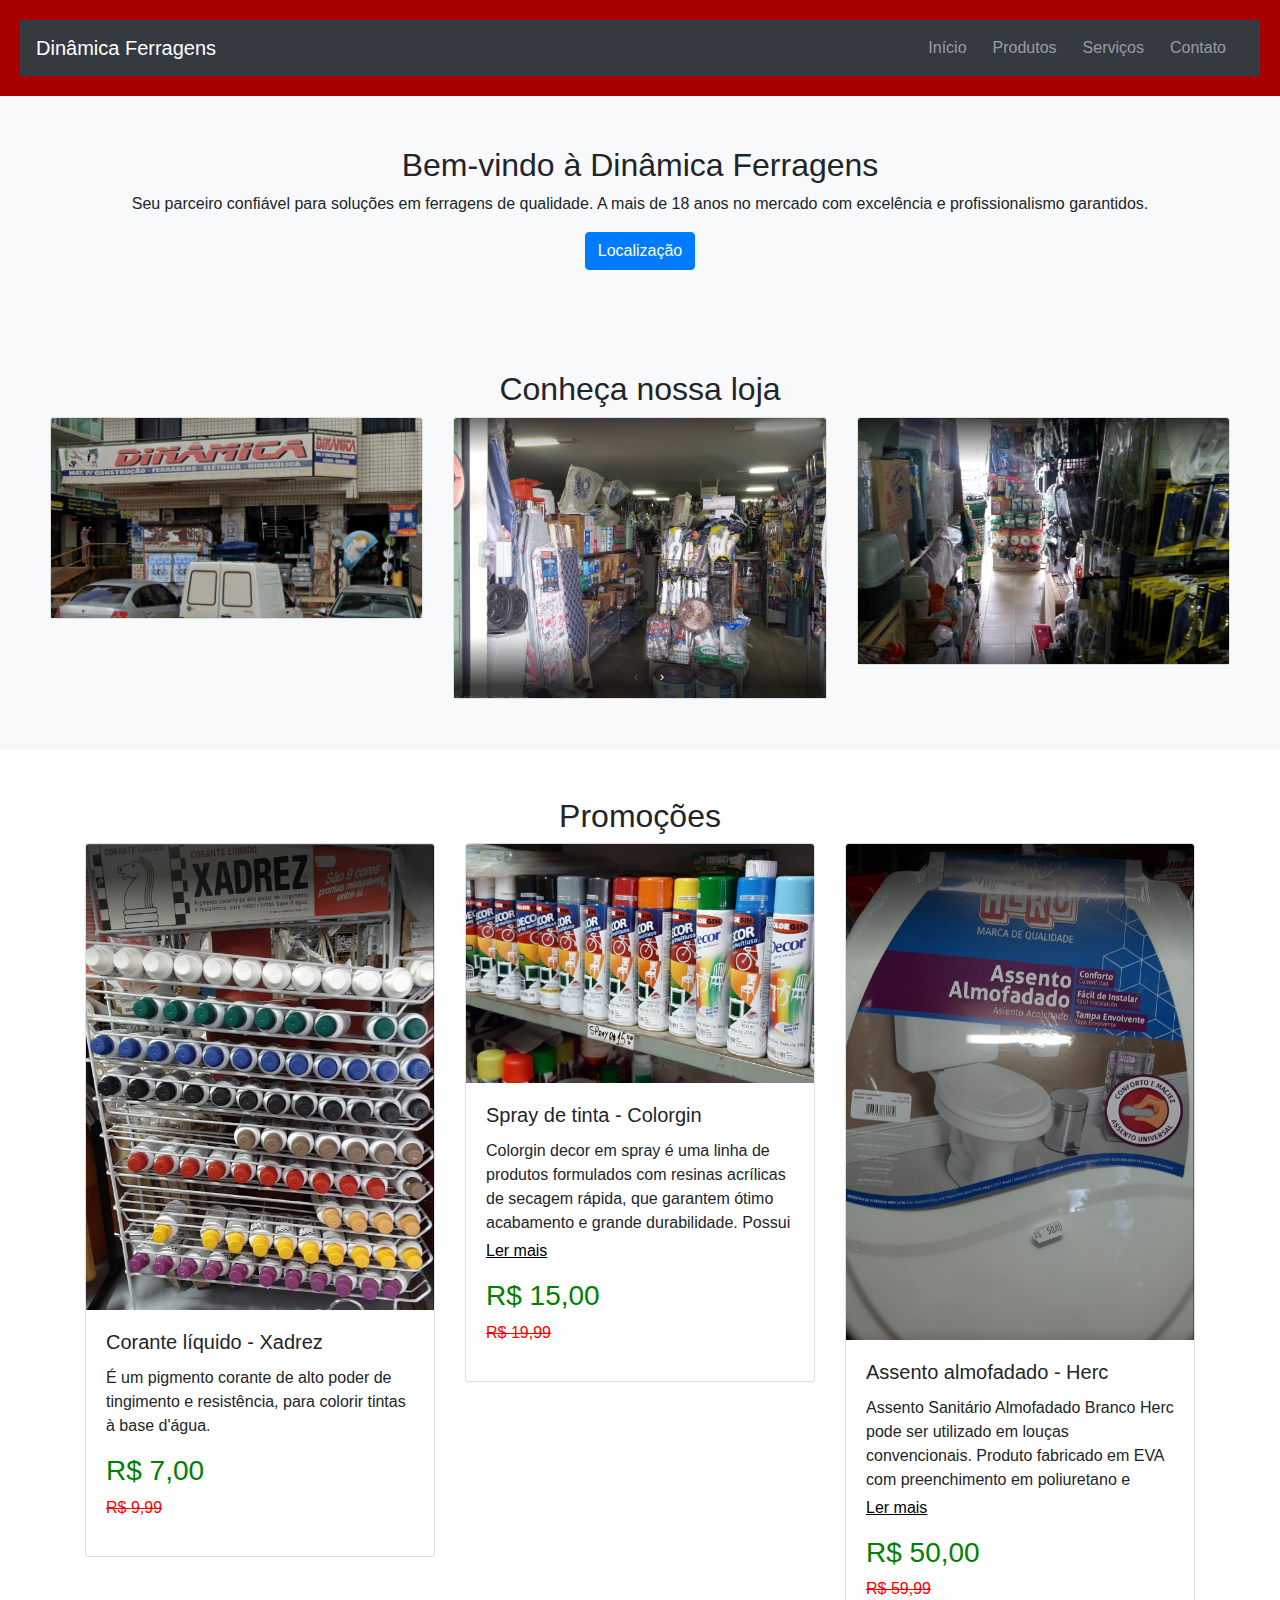
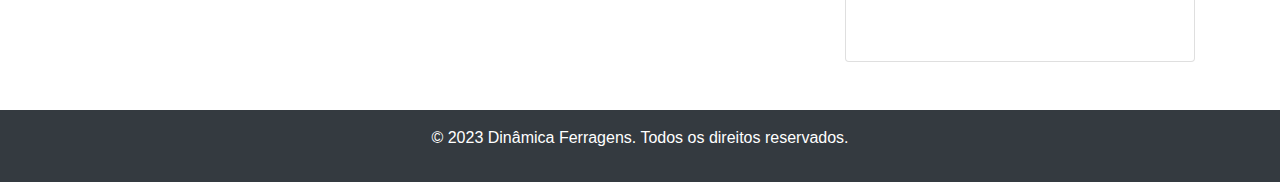
<file: DinamicaSite/index.html>
<!DOCTYPE html>
<html>
<head>
  <title>Dinâmica Ferragens</title>
  <meta name="viewport" content="width=device-width, initial-scale=1.0">
  <link rel="stylesheet" type="text/css" href="https://maxcdn.bootstrapcdn.com/bootstrap/4.5.0/css/bootstrap.min.css">
  <link rel="stylesheet" type="text/css" href="style.css">
</head>
<body>
  <header>
    <nav class="navbar navbar-expand-lg navbar-dark bg-dark">
      <a class="navbar-brand" href="index.html">Dinâmica Ferragens</a>
      <button class="navbar-toggler" type="button" data-toggle="collapse" data-target="#navbarNav" aria-controls="navbarNav" aria-expanded="false" aria-label="Toggle navigation">
        <span class="navbar-toggler-icon"></span>
      </button>
      <div class="collapse navbar-collapse" id="navbarNav">
        <ul class="navbar-nav ml-auto">
          <li class="nav-item">
            <a class="nav-link" href="index.html">Início</a>
          </li>
          <li class="nav-item">
            <a class="nav-link" href="produtos.html">Produtos</a>
          </li>
          <li class="nav-item">
            <a class="nav-link" href="servicos.html">Serviços</a>
          </li>
          <li class="nav-item">
            <a class="nav-link" href="contato.html">Contato</a>
          </li>
        </ul>
      </div>
    </nav>
  </header>
  
  <section id="banner" class="bg-light text-center">
    <h2>Bem-vindo à Dinâmica Ferragens</h2>
    <p>Seu parceiro confiável para soluções em ferragens de qualidade. A mais de 18 anos no mercado com excelência e profissionalismo garantidos.</p> 
    <a href="localizacao.html" class="btn btn-primary">Localização</a>
  </section> 
  <section id="banner" class="bg-light text-center">
    <h2>Conheça nossa loja</h2>
    <div class="row">
      <div class="col-md-4">
        <div class="card">
          <img src="fachada.png" class="card-img-top" alt="Ferragem 1">
        </div>
      </div>
      <div class="col-md-4">
        <div class="card">
          <img src="interior.png" class="card-img-top" alt="Ferragem 2">
        </div>
      </div>
      <div class="col-md-4">
        <div class="card">
          <img src="interior2.png" class="card-img-top" alt="Ferragem 2">
        </div>
      </div>
    </div>
  </section> 


  <section id="produtos" class="py-5">
    <div class="container">
      <h2 class="text-center">Promoções</h2>
      <div class="row">
        <div class="col-md-4">
          <div class="card">
            <img src="xadrez.png" class="card-img-top" alt="Ferragem 1">
            <div class="card-body">
              <h5 class="card-title">Corante líquido - Xadrez</h5>
                <p class="card-text">É um pigmento corante de alto poder de tingimento e resistência, para colorir tintas à base d'água.</p>
              <h3 class="preco2"> R$ 7,00 </h3>
              <p class="preco" > R$ 9,99 </p>
            </div>
          </div>
        </div>
        <div class="col-md-4">
          <div class="card">
            <img src="Spray.png" class="card-img-top" alt="Ferragem 2">
            <div class="card-body">
              <h5 class="card-title">Spray de tinta - Colorgin</h5>
              <div id="text">
                <p class="card-text">Colorgin decor em spray é uma linha de produtos formulados com resinas acrílicas de secagem rápida, que garantem ótimo acabamento e grande durabilidade. Possui ótimo poder de cobertura, resistência às intempéries.</p>
              </div>
              <p id="toggle-btn">Ler mais</p>
              <h3 class="preco2"> R$ 15,00 </h3>
              <p class="preco" > R$ 19,99 </p>
            </div>
          </div>
        </div>
        <div class="col-md-4">
          <div class="card">
            <img src="assentoDeVazo.png" class="card-img-top" alt="Ferragem 2">
            <div class="card-body">
              <h5 class="card-title">Assento almofadado - Herc</h5>
              <div id="text">
                <p class="card-text">Assento Sanitário Almofadado Branco Herc pode ser utilizado em louças convencionais. Produto fabricado em EVA com preenchimento em poliuretano e acabamento brilhante na cor cinza claro oferecendo mais beleza ao seu banheiro. Assento almofadado super leve, resistente e macio. Possui fácil instalação e parafusos que possibilitam ajuste de distância para fixação a louça.</p>
              </div>
              <p id="toggle-btn">Ler mais</p>
              <h3 class="preco2"> R$ 50,00 </h3>
              <p class="preco" > R$ 59,99 </p> <br>
            </div>
          </div>
        </div>
      </div>
    </div>
  </section>

  
  <footer class="bg-dark text-white text-center py-3">
    <p>&copy; 2023 Dinâmica Ferragens. Todos os direitos reservados.</p>
  </footer>
  
  <script src="https://code.jquery.com/jquery-3.5.1.slim.min.js"></script>
  <script src="https://cdn.jsdelivr.net/npm/bootstrap@4.5.0/dist/js/bootstrap.min.js"></script>
  <script>
    var toggleBtns = document.querySelectorAll('#toggle-btn');
    
    toggleBtns.forEach(function(btn) {
      btn.addEventListener('click', function() {
        var text = this.previousElementSibling;
        
        if (text.classList.contains('expanded')) {
          text.classList.remove('expanded');
          this.innerHTML = 'Ler mais';
        } else {
          text.classList.add('expanded');
          this.innerHTML = 'Ler menos';
        }
      });
    });
  </script>
</body>
</html>
</file>
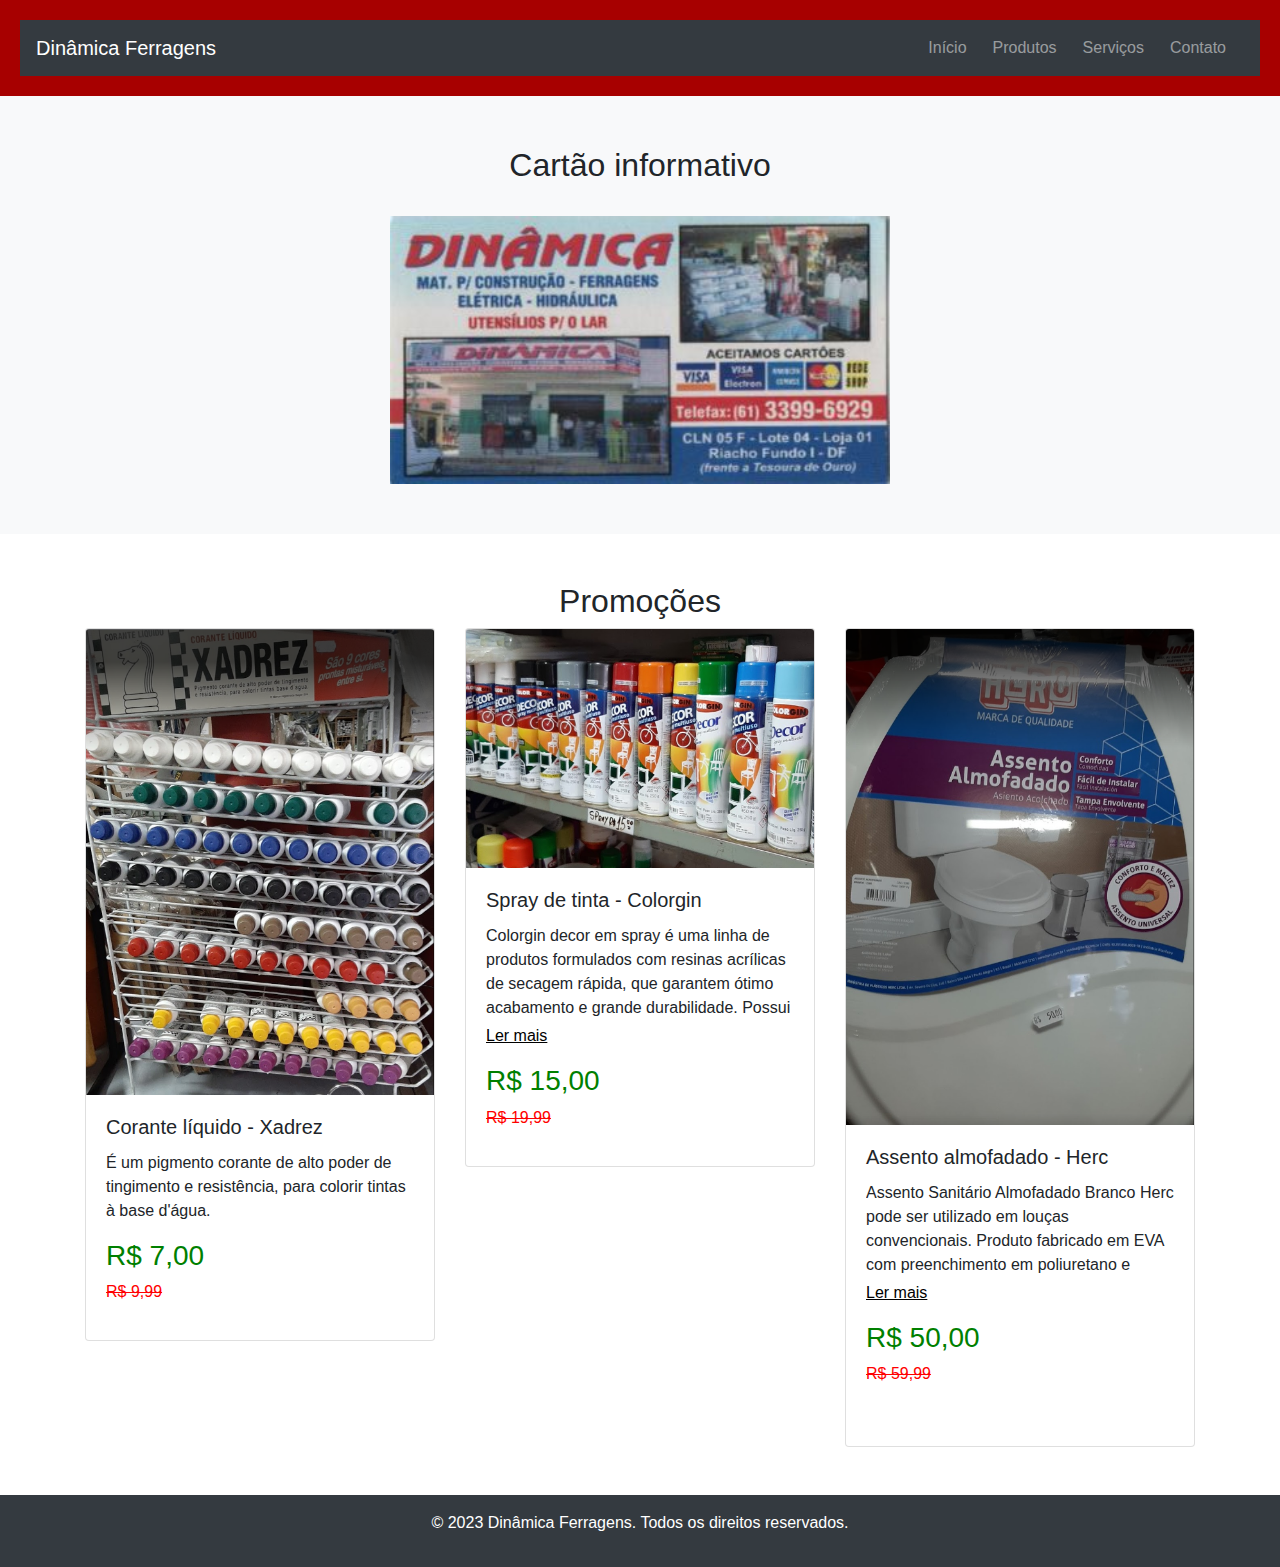
<file: DinamicaSite/cartao.html>
<!DOCTYPE html>
<html>
<head>
  <title>Dinâmica Ferragens</title>
  <meta name="viewport" content="width=device-width, initial-scale=1.0">
  <link rel="stylesheet" type="text/css" href="https://maxcdn.bootstrapcdn.com/bootstrap/4.5.0/css/bootstrap.min.css">
  <link rel="stylesheet" type="text/css" href="style.css">
</head>
<body>
  <header>
    <nav class="navbar navbar-expand-lg navbar-dark bg-dark">
      <a class="navbar-brand" href="index.html">Dinâmica Ferragens</a>
      <button class="navbar-toggler" type="button" data-toggle="collapse" data-target="#navbarNav" aria-controls="navbarNav" aria-expanded="false" aria-label="Toggle navigation">
        <span class="navbar-toggler-icon"></span>
      </button>
      <div class="collapse navbar-collapse" id="navbarNav">
        <ul class="navbar-nav ml-auto">
          <li class="nav-item">
            <a class="nav-link" href="index.html">Início</a>
          </li>
          <li class="nav-item">
            <a class="nav-link" href="produtos.html">Produtos</a>
          </li>
          <li class="nav-item">
            <a class="nav-link" href="servicos.html">Serviços</a>
          </li>
          <li class="nav-item">
            <a class="nav-link" href="contato.html">Contato</a>
          </li>
        </ul>
      </div>
    </nav>
  </header>
  
  <section id="banner" class="bg-light text-center">
    <h2>Cartão informativo</h2> <br>
    <img width="500px" src="cartao3.jpg">
  </section> 
  <section id="produtos" class="py-5">
    <div class="container">
      <h2 class="text-center">Promoções</h2>
      <div class="row">
        <div class="col-md-4">
          <div class="card">
            <img src="xadrez.png" class="card-img-top" alt="Ferragem 1">
            <div class="card-body">
              <h5 class="card-title">Corante líquido - Xadrez</h5>
                <p class="card-text">É um pigmento corante de alto poder de tingimento e resistência, para colorir tintas à base d'água.</p>
              <h3 class="preco2"> R$ 7,00 </h3>
              <p class="preco" > R$ 9,99 </p>
            </div>
          </div>
        </div>
        <div class="col-md-4">
          <div class="card">
            <img src="Spray.png" class="card-img-top" alt="Ferragem 2">
            <div class="card-body">
              <h5 class="card-title">Spray de tinta - Colorgin</h5>
              <div id="text">
                <p class="card-text">Colorgin decor em spray é uma linha de produtos formulados com resinas acrílicas de secagem rápida, que garantem ótimo acabamento e grande durabilidade. Possui ótimo poder de cobertura, resistência às intempéries.</p>
              </div>
              <p id="toggle-btn">Ler mais</p>
              <h3 class="preco2"> R$ 15,00 </h3>
              <p class="preco" > R$ 19,99 </p>
            </div>
          </div>
        </div>
        <div class="col-md-4">
          <div class="card">
            <img src="assentoDeVazo.png" class="card-img-top" alt="Ferragem 2">
            <div class="card-body">
              <h5 class="card-title">Assento almofadado - Herc</h5>
              <div id="text">
                <p class="card-text">Assento Sanitário Almofadado Branco Herc pode ser utilizado em louças convencionais. Produto fabricado em EVA com preenchimento em poliuretano e acabamento brilhante na cor cinza claro oferecendo mais beleza ao seu banheiro. Assento almofadado super leve, resistente e macio. Possui fácil instalação e parafusos que possibilitam ajuste de distância para fixação a louça.</p>
              </div>
              <p id="toggle-btn">Ler mais</p>
              <h3 class="preco2"> R$ 50,00 </h3>
              <p class="preco" > R$ 59,99 </p> <br>
            </div>
          </div>
        </div>
      </div>
    </div>
  </section>

  
  <script src="https://code.jquery.com/jquery-3.5.1.slim.min.js"></script>
  <script src="https://cdn.jsdelivr.net/npm/bootstrap@4.5.0/dist/js/bootstrap.min.js"></script>
  <script>
    var toggleBtns = document.querySelectorAll('#toggle-btn');
    
    toggleBtns.forEach(function(btn) {
      btn.addEventListener('click', function() {
        var text = this.previousElementSibling;
        
        if (text.classList.contains('expanded')) {
          text.classList.remove('expanded');
          this.innerHTML = 'Ler mais';
        } else {
          text.classList.add('expanded');
          this.innerHTML = 'Ler menos';
        }
      });
    });
  </script>
  

  
  <footer class="bg-dark text-white text-center py-3">
    <p>&copy; 2023 Dinâmica Ferragens. Todos os direitos reservados.</p>
  </footer>
  
  <script src="https://code.jquery.com/jquery-3.5.1.slim.min.js"></script>
  <script src="https://cdn.jsdelivr.net/npm/bootstrap@4.5.0/dist/js/bootstrap.min.js"></script>
</body>
</html>
</file>
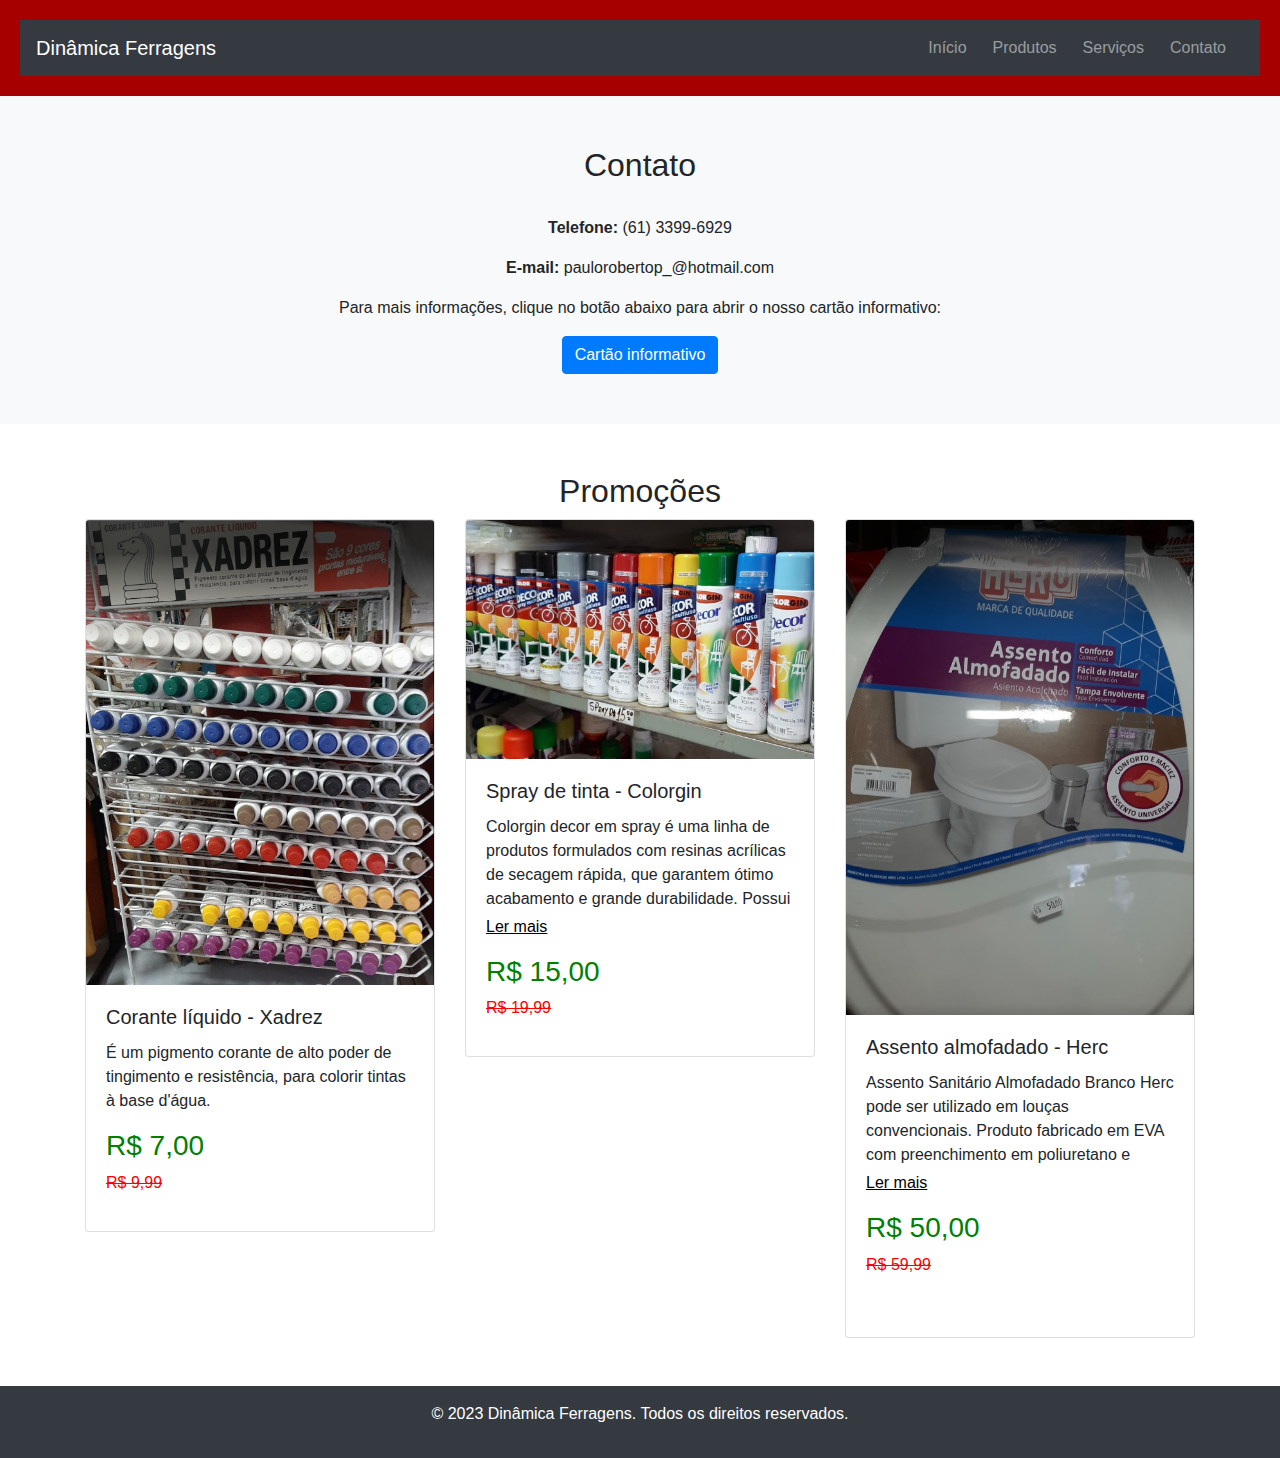
<file: DinamicaSite/contato.html>
<!DOCTYPE html>
<html>
<head>
  <title>Dinâmica Ferragens</title>
  <meta name="viewport" content="width=device-width, initial-scale=1.0">
  <link rel="stylesheet" type="text/css" href="https://maxcdn.bootstrapcdn.com/bootstrap/4.5.0/css/bootstrap.min.css">
  <link rel="stylesheet" type="text/css" href="style.css">
</head>
<body>
  <header>
    <nav class="navbar navbar-expand-lg navbar-dark bg-dark">
      <a class="navbar-brand" href="index.html">Dinâmica Ferragens</a>
      <button class="navbar-toggler" type="button" data-toggle="collapse" data-target="#navbarNav" aria-controls="navbarNav" aria-expanded="false" aria-label="Toggle navigation">
        <span class="navbar-toggler-icon"></span>
      </button>
      <div class="collapse navbar-collapse" id="navbarNav">
        <ul class="navbar-nav ml-auto">
          <li class="nav-item">
            <a class="nav-link" href="index.html">Início</a>
          </li>
          <li class="nav-item">
            <a class="nav-link" href="produtos.html">Produtos</a>
          </li>
          <li class="nav-item">
            <a class="nav-link" href="servicos.html">Serviços</a>
          </li>
          <li class="nav-item">
            <a class="nav-link" href="contato.html">Contato</a>
          </li>
        </ul>
      </div>
    </nav>
  </header>
  
  <section id="banner" class="bg-light text-center">
    <h2>Contato</h2> <br>
    <p><strong>Telefone:</strong> (61) 3399-6929</p>
    <p><strong>E-mail:</strong> paulorobertop_@hotmail.com</p>
    <p>Para mais informações, clique no botão abaixo para abrir o nosso cartão informativo:</p>
    <a href="cartao.html" class="btn btn-primary">Cartão informativo</a>
  </section> 
  <section id="produtos" class="py-5">
    <div class="container">
      <h2 class="text-center">Promoções</h2>
      <div class="row">
        <div class="col-md-4">
          <div class="card">
            <img src="xadrez.png" class="card-img-top" alt="Ferragem 1">
            <div class="card-body">
              <h5 class="card-title">Corante líquido - Xadrez</h5>
                <p class="card-text">É um pigmento corante de alto poder de tingimento e resistência, para colorir tintas à base d'água.</p>
              <h3 class="preco2"> R$ 7,00 </h3>
              <p class="preco" > R$ 9,99 </p>
            </div>
          </div>
        </div>
        <div class="col-md-4">
          <div class="card">
            <img src="Spray.png" class="card-img-top" alt="Ferragem 2">
            <div class="card-body">
              <h5 class="card-title">Spray de tinta - Colorgin</h5>
              <div id="text">
                <p class="card-text">Colorgin decor em spray é uma linha de produtos formulados com resinas acrílicas de secagem rápida, que garantem ótimo acabamento e grande durabilidade. Possui ótimo poder de cobertura, resistência às intempéries.</p>
              </div>
              <p id="toggle-btn">Ler mais</p>
              <h3 class="preco2"> R$ 15,00 </h3>
              <p class="preco" > R$ 19,99 </p>
            </div>
          </div>
        </div>
        <div class="col-md-4">
          <div class="card">
            <img src="assentoDeVazo.png" class="card-img-top" alt="Ferragem 2">
            <div class="card-body">
              <h5 class="card-title">Assento almofadado - Herc</h5>
              <div id="text">
                <p class="card-text">Assento Sanitário Almofadado Branco Herc pode ser utilizado em louças convencionais. Produto fabricado em EVA com preenchimento em poliuretano e acabamento brilhante na cor cinza claro oferecendo mais beleza ao seu banheiro. Assento almofadado super leve, resistente e macio. Possui fácil instalação e parafusos que possibilitam ajuste de distância para fixação a louça.</p>
              </div>
              <p id="toggle-btn">Ler mais</p>
              <h3 class="preco2"> R$ 50,00 </h3>
              <p class="preco" > R$ 59,99 </p> <br>
            </div>
          </div>
        </div>
      </div>
    </div>
  </section>
  
  <script src="https://code.jquery.com/jquery-3.5.1.slim.min.js"></script>
  <script src="https://cdn.jsdelivr.net/npm/bootstrap@4.5.0/dist/js/bootstrap.min.js"></script>
  <script>
    var toggleBtns = document.querySelectorAll('#toggle-btn');
    
    toggleBtns.forEach(function(btn) {
      btn.addEventListener('click', function() {
        var text = this.previousElementSibling;
        
        if (text.classList.contains('expanded')) {
          text.classList.remove('expanded');
          this.innerHTML = 'Ler mais';
        } else {
          text.classList.add('expanded');
          this.innerHTML = 'Ler menos';
        }
      });
    });
  </script>
  
  <footer class="bg-dark text-white text-center py-3">
    <p>&copy; 2023 Dinâmica Ferragens. Todos os direitos reservados.</p>
  </footer>
  
  <script src="https://code.jquery.com/jquery-3.5.1.slim.min.js"></script>
  <script src="https://cdn.jsdelivr.net/npm/bootstrap@4.5.0/dist/js/bootstrap.min.js"></script>
</body>
</html>
</file>
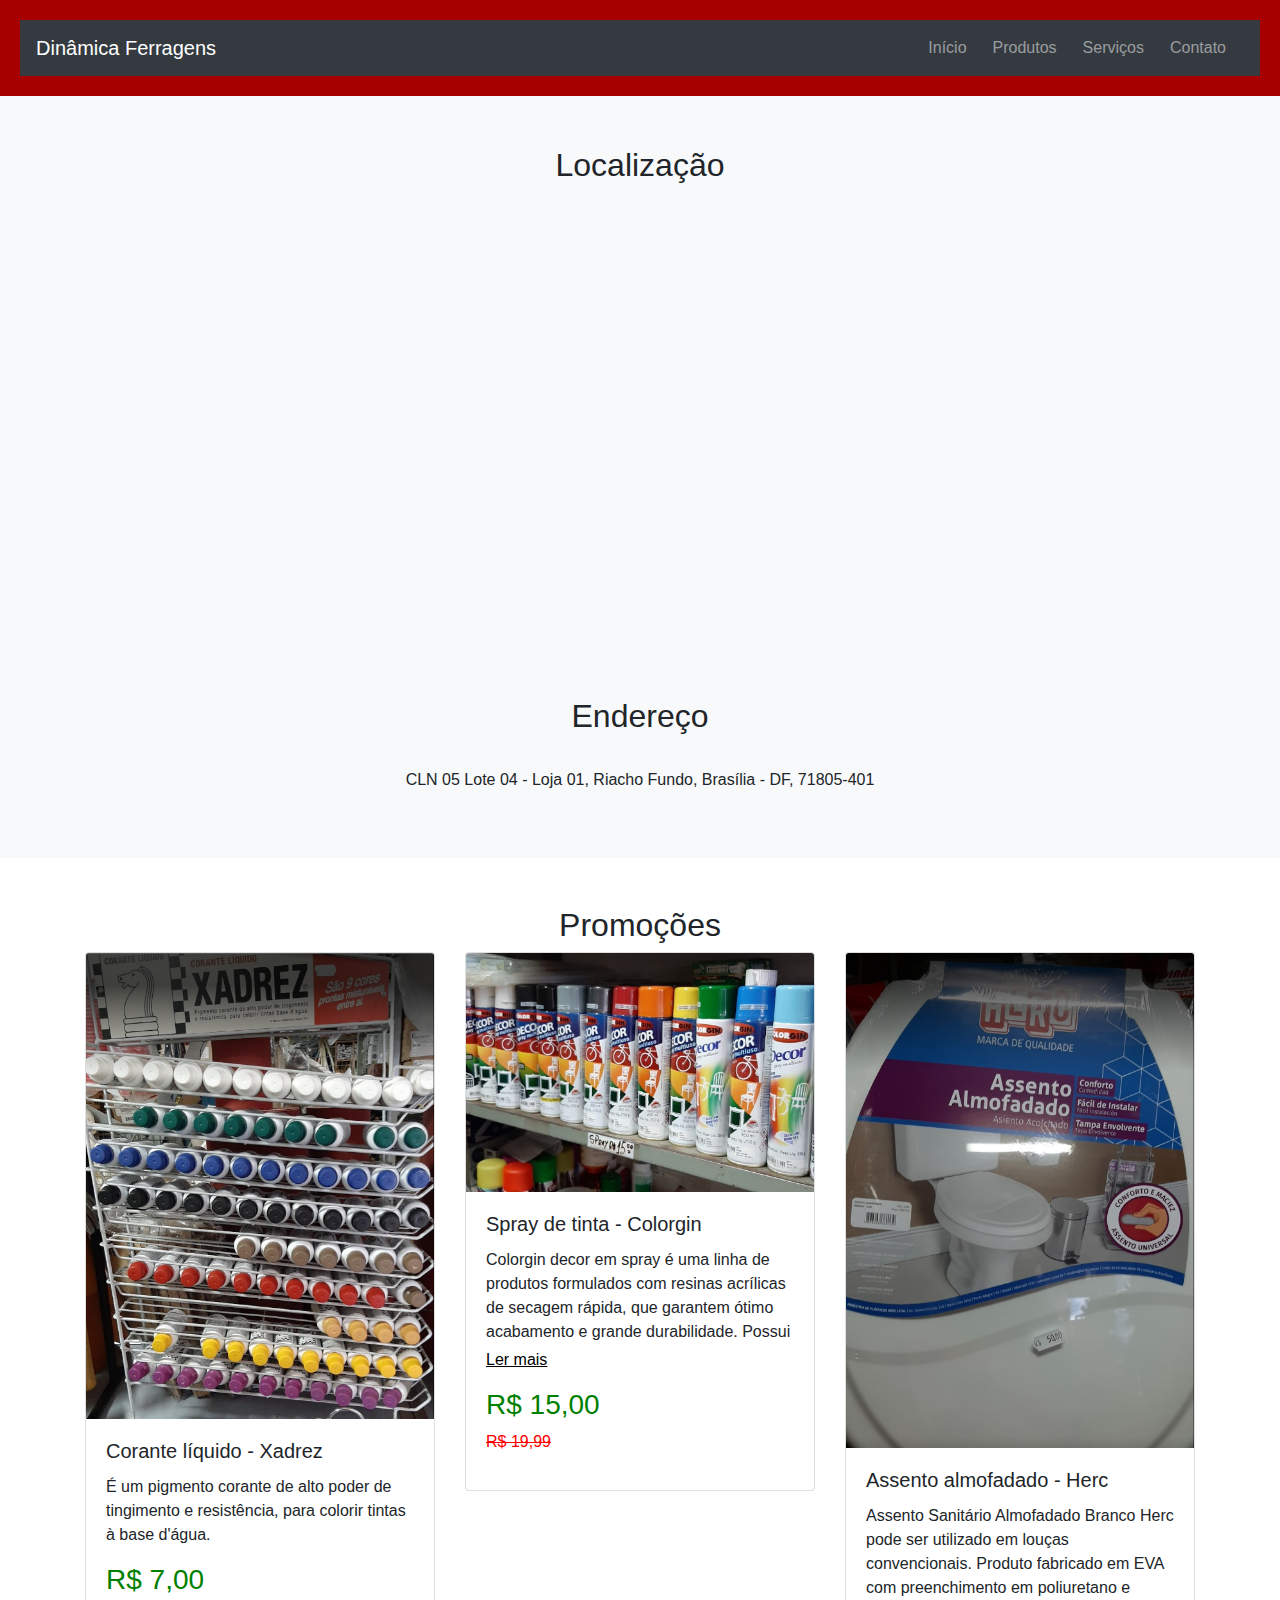
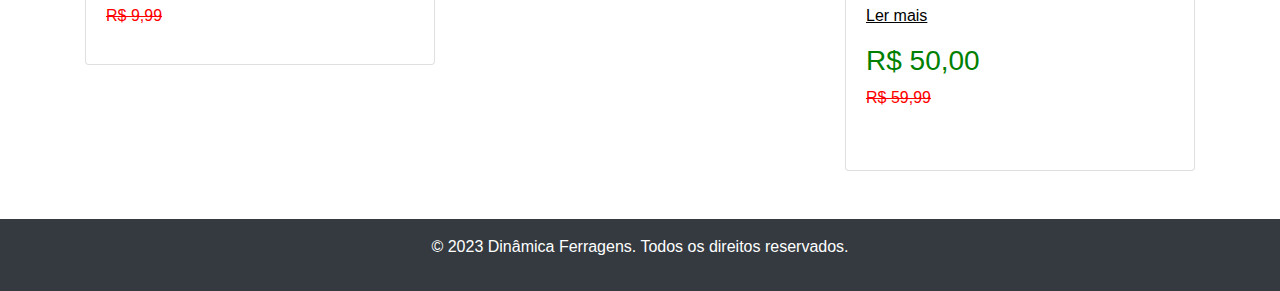
<file: DinamicaSite/localizacao.html>
<!DOCTYPE html>
<html>
<head>
  <title>Dinâmica Ferragens</title>
  <meta name="viewport" content="width=device-width, initial-scale=1.0">
  <link rel="stylesheet" type="text/css" href="https://maxcdn.bootstrapcdn.com/bootstrap/4.5.0/css/bootstrap.min.css">
  <link rel="stylesheet" type="text/css" href="style.css">
</head>
<body>
  <header>
    <nav class="navbar navbar-expand-lg navbar-dark bg-dark">
      <a class="navbar-brand" href="index.html">Dinâmica Ferragens</a>
      <button class="navbar-toggler" type="button" data-toggle="collapse" data-target="#navbarNav" aria-controls="navbarNav" aria-expanded="false" aria-label="Toggle navigation">
        <span class="navbar-toggler-icon"></span>
      </button>
      <div class="collapse navbar-collapse" id="navbarNav">
        <ul class="navbar-nav ml-auto">
          <li class="nav-item">
            <a class="nav-link" href="index.html">Início</a>
          </li>
          <li class="nav-item">
            <a class="nav-link" href="produtos.html">Produtos</a>
          </li>
          <li class="nav-item">
            <a class="nav-link" href="servicos.html">Serviços</a>
          </li>
          <li class="nav-item">
            <a class="nav-link" href="contato.html">Contato</a>
          </li>
        </ul>
      </div>
    </nav>
  </header>
  
  <section id="banner" class="bg-light text-center">
    <h2>Localização</h2>
    <br>
    <iframe src="https://www.google.com/maps/embed?pb=!1m14!1m8!1m3!1d15349.997540157488!2d-48.0173919!3d-15.8828875!3m2!1i1024!2i768!4f13.1!3m3!1m2!1s0x935a2dcbc36ee143%3A0xf4c08178c08f115f!2zRGluw6JtaWNh!5e0!3m2!1spt-BR!2sbr!4v1685484046890!5m2!1spt-BR!2sbr" width="100%" height="450" style="border:0;" allowfullscreen="" loading="lazy" referrerpolicy="no-referrer-when-downgrade"></iframe> <br><br>

    <h2>Endereço</h2> <br>
    <p>CLN 05 Lote 04 - Loja 01, Riacho Fundo, Brasília - DF, 71805-401</p>
  </section> 

  <section id="produtos" class="py-5">
    <div class="container">
      <h2 class="text-center">Promoções</h2>
      <div class="row">
        <div class="col-md-4">
          <div class="card">
            <img src="xadrez.png" class="card-img-top" alt="Ferragem 1">
            <div class="card-body">
              <h5 class="card-title">Corante líquido - Xadrez</h5>
                <p class="card-text">É um pigmento corante de alto poder de tingimento e resistência, para colorir tintas à base d'água.</p>
              <h3 class="preco2"> R$ 7,00 </h3>
              <p class="preco" > R$ 9,99 </p>
            </div>
          </div>
        </div>
        <div class="col-md-4">
          <div class="card">
            <img src="Spray.png" class="card-img-top" alt="Ferragem 2">
            <div class="card-body">
              <h5 class="card-title">Spray de tinta - Colorgin</h5>
              <div id="text">
                <p class="card-text">Colorgin decor em spray é uma linha de produtos formulados com resinas acrílicas de secagem rápida, que garantem ótimo acabamento e grande durabilidade. Possui ótimo poder de cobertura, resistência às intempéries.</p>
              </div>
              <p id="toggle-btn">Ler mais</p>
              <h3 class="preco2"> R$ 15,00 </h3>
              <p class="preco" > R$ 19,99 </p>
            </div>
          </div>
        </div>
        <div class="col-md-4">
          <div class="card">
            <img src="assentoDeVazo.png" class="card-img-top" alt="Ferragem 2">
            <div class="card-body">
              <h5 class="card-title">Assento almofadado - Herc</h5>
              <div id="text">
                <p class="card-text">Assento Sanitário Almofadado Branco Herc pode ser utilizado em louças convencionais. Produto fabricado em EVA com preenchimento em poliuretano e acabamento brilhante na cor cinza claro oferecendo mais beleza ao seu banheiro. Assento almofadado super leve, resistente e macio. Possui fácil instalação e parafusos que possibilitam ajuste de distância para fixação a louça.</p>
              </div>
              <p id="toggle-btn">Ler mais</p>
              <h3 class="preco2"> R$ 50,00 </h3>
              <p class="preco" > R$ 59,99 </p> <br>
            </div>
          </div>
        </div>
      </div>
    </div>
  </section>
  
  <script src="https://code.jquery.com/jquery-3.5.1.slim.min.js"></script>
  <script src="https://cdn.jsdelivr.net/npm/bootstrap@4.5.0/dist/js/bootstrap.min.js"></script>
  <script>
    var toggleBtns = document.querySelectorAll('#toggle-btn');
    
    toggleBtns.forEach(function(btn) {
      btn.addEventListener('click', function() {
        var text = this.previousElementSibling;
        
        if (text.classList.contains('expanded')) {
          text.classList.remove('expanded');
          this.innerHTML = 'Ler mais';
        } else {
          text.classList.add('expanded');
          this.innerHTML = 'Ler menos';
        }
      });
    });
  </script>
  

  
  <footer class="bg-dark text-white text-center py-3">
    <p>&copy; 2023 Dinâmica Ferragens. Todos os direitos reservados.</p>
  </footer>
  
  <script src="https://code.jquery.com/jquery-3.5.1.slim.min.js"></script>
  <script src="https://cdn.jsdelivr.net/npm/bootstrap@4.5.0/dist/js/bootstrap.min.js"></script>
</body>
</html>
</file>
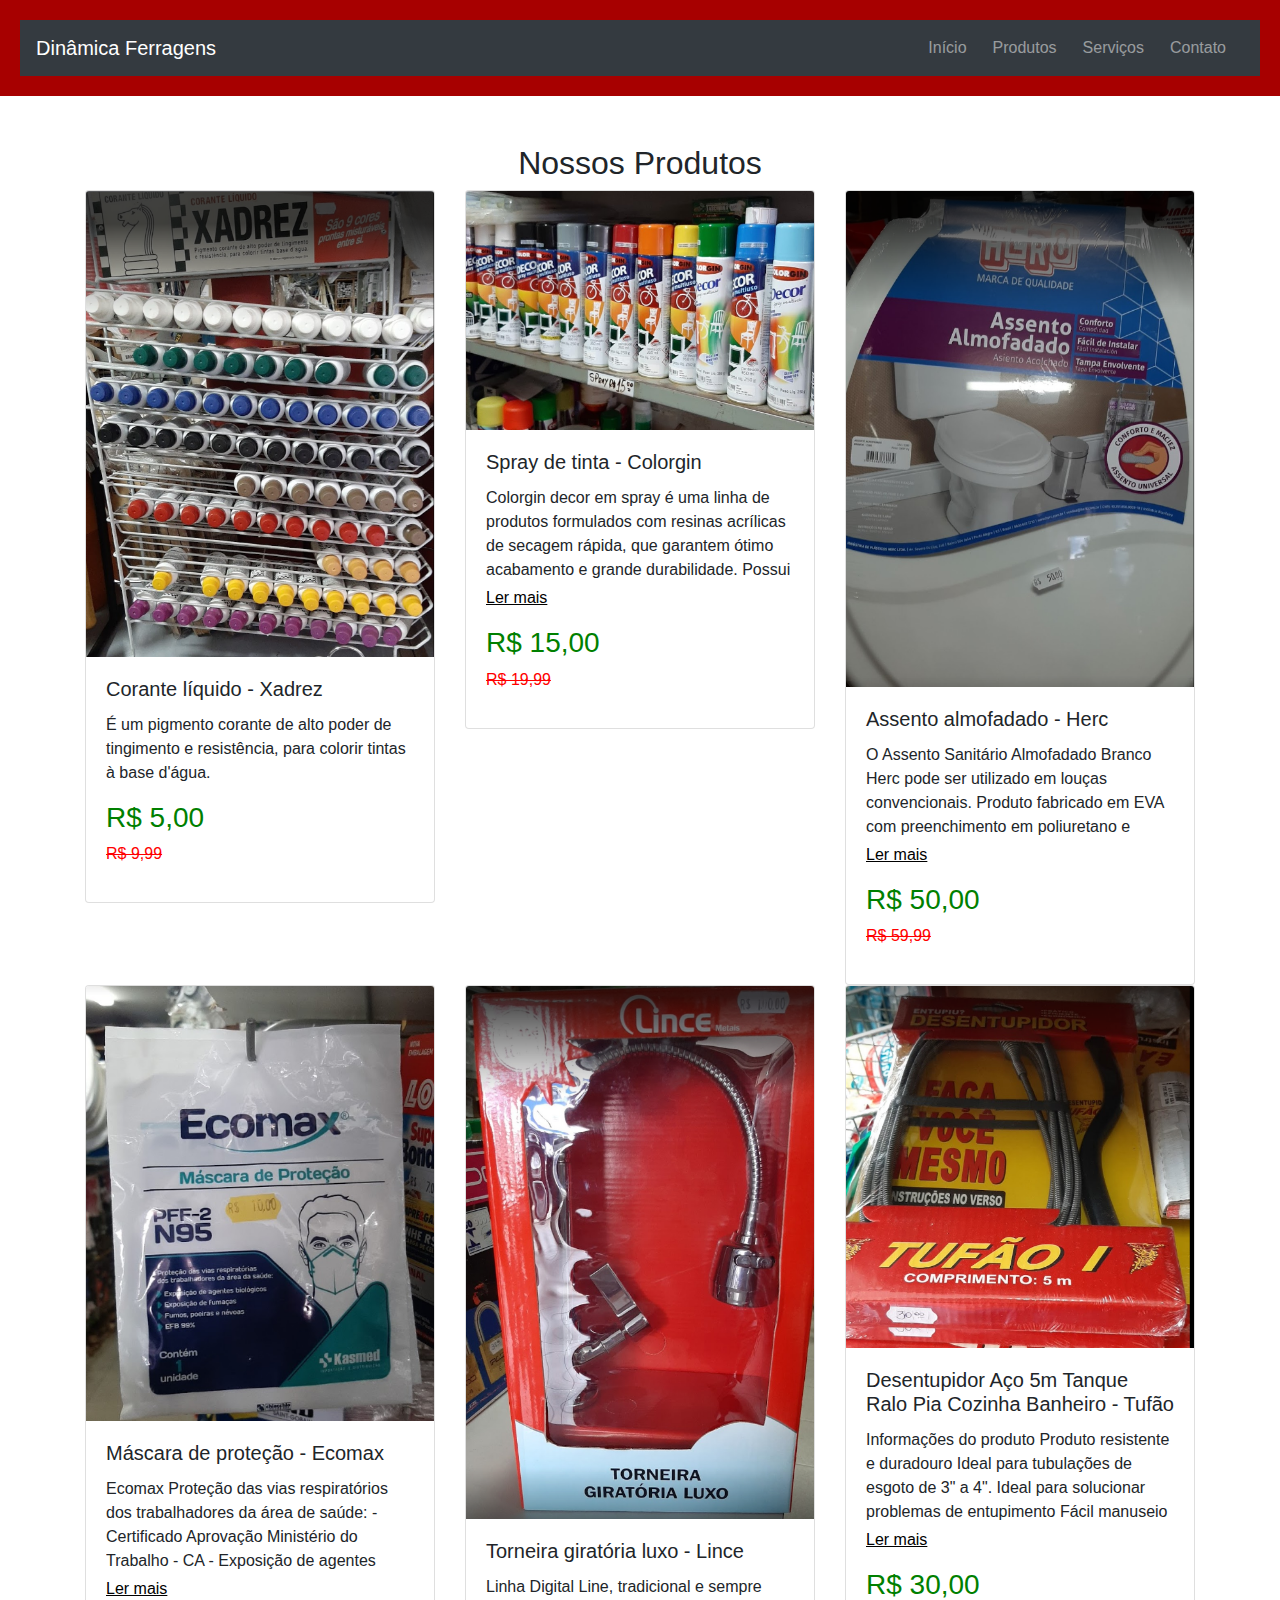
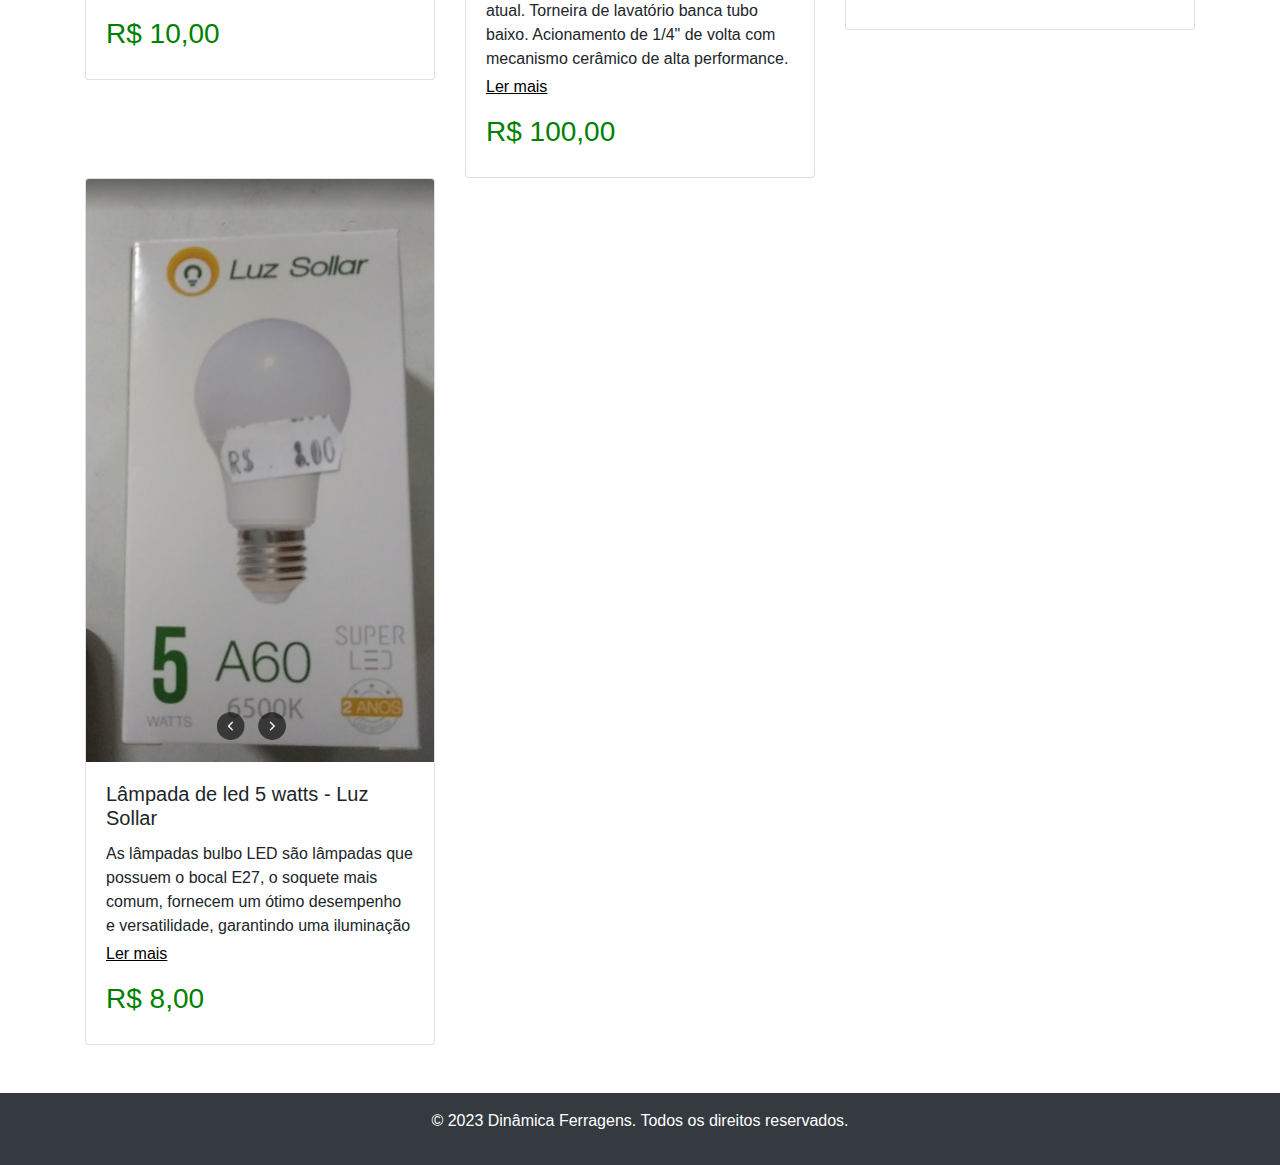
<file: DinamicaSite/produtos.html>
<!DOCTYPE html>
<html>
<head>
  <title>Dinâmica Ferragens</title>
  <meta name="viewport" content="width=device-width, initial-scale=1.0">
  <link rel="stylesheet" type="text/css" href="https://maxcdn.bootstrapcdn.com/bootstrap/4.5.0/css/bootstrap.min.css">
  <link rel="stylesheet" type="text/css" href="style.css">
</head>
<body>
  <header>
    <nav class="navbar navbar-expand-lg navbar-dark bg-dark">
      <a class="navbar-brand" href="index.html">Dinâmica Ferragens</a>
      <button class="navbar-toggler" type="button" data-toggle="collapse" data-target="#navbarNav" aria-controls="navbarNav" aria-expanded="false" aria-label="Toggle navigation">
        <span class="navbar-toggler-icon"></span>
      </button>
      <div class="collapse navbar-collapse" id="navbarNav">
        <ul class="navbar-nav ml-auto">
          <li class="nav-item">
            <a class="nav-link" href="index.html">Início</a>
          </li>
          <li class="nav-item">
            <a class="nav-link" href="produtos.html">Produtos</a>
          </li>
          <li class="nav-item">
            <a class="nav-link" href="servicos.html">Serviços</a>
          </li>
          <li class="nav-item">
            <a class="nav-link" href="contato.html">Contato</a>
          </li>
        </ul>
      </div>
    </nav>
  </header>

  
  <section id="produtos" class="py-5">
    <div class="container">
      <h2 class="text-center">Nossos Produtos</h2>
      <div class="row">
        <div class="col-md-4">
          <div class="card">
            <img src="xadrez.png" class="card-img-top" alt="Ferragem 1">
              <div class="card-body">
                <h5 class="card-title">Corante líquido - Xadrez</h5>
                <p class="card-text">É um pigmento corante de alto poder de tingimento e resistência, para colorir tintas à base d'água.</p>             
              <h3 class="preco2"> R$ 5,00 </h3>
              <p class="preco" > R$ 9,99 </p>
            </div>
          </div>
        </div>
        <div class="col-md-4">
          <div class="card">
            <img src="Spray.png" class="card-img-top" alt="Ferragem 2">
            <div class="card-body">
              <h5 class="card-title">Spray de tinta - Colorgin</h5>
              <div id="text">
              <p class="card-text">Colorgin decor em spray é uma linha de produtos formulados com resinas acrílicas de secagem rápida, que garantem ótimo acabamento e grande durabilidade. Possui ótimo poder de cobertura, resistência às intempéries.</p>
            </div>
            <p id="toggle-btn">Ler mais</p>
              <h3 class="preco2"> R$ 15,00 </h3>
              <p class="preco" > R$ 19,99 </p>
            </div>
          </div>
        </div>
        <div class="col-md-4">
          <div class="card">
            <img src="assentoDeVazo.png" class="card-img-top" alt="Ferragem 2">
            <div class="card-body">
              <h5 class="card-title">Assento almofadado - Herc</h5>
              <div id="text">
              <p class="card-text">O Assento Sanitário Almofadado Branco Herc pode ser utilizado em louças convencionais.
              Produto fabricado em EVA com preenchimento em poliuretano e acabamento brilhante na cor cinza claro oferecendo mais beleza ao seu banheiro.
              Assento almofadado super leve, resistente e macio.
              </p> 
            </div>
            <p id="toggle-btn">Ler mais</p>
              <h3 class="preco2"> R$ 50,00 </h3>
              <p class="preco" > R$ 59,99 </p>
            </div>
          </div>
        </div>
        <div class="col-md-4">
          <div class="card">
            <img src="mascara.png" class="card-img-top" alt="Ferragem 2">
            <div class="card-body">
              <h5 class="card-title">Máscara de proteção - Ecomax</h5>
              <div id="text">
              <p class="card-text">Ecomax Proteção das vias respiratórios dos trabalhadores da área de saúde: - Certificado Aprovação Ministério do Trabalho - CA - Exposição de agentes biológicos; - Exposição de Fumaças - Eficiência 99%; - Clipe nasal; - Disponível na cor branca; - Uso profissional; - Registro ANVISA n°. 81359800017.</p> 
            </div>
            <p id="toggle-btn">Ler mais</p>
              <h3 class="preco2"> R$ 10,00 </h3>
            </div>
          </div>
        </div>
        <div class="col-md-4">
          <div class="card">
            <img src="torneira.png" class="card-img-top" alt="Ferragem 2">
            <div class="card-body">
              <h5 class="card-title">Torneira giratória luxo - Lince</h5>
              <div id="text">
              <p class="card-text">Linha Digital Line, tradicional e sempre atual.                                                                                                        
                Torneira de lavatório banca tubo baixo.                                                                          
                Acionamento de 1/4" de volta com mecanismo cerâmico de alta performance. Acabamento tipo volante.                                                      
                Acabamento superficial cromado de altíssima qualidade.                                                                                                                               
                Arejador com jato concentrado e sem respingos.                                                                                                                                                      
                Entrada de água de 1/2".</p> 
              </div>
              <p id="toggle-btn">Ler mais</p>
              <h3 class="preco2"> R$ 100,00 </h3>
            </div>
          </div>
        </div>
        <div class="col-md-4">
          <div class="card">
            <img src="desentupidor.png" class="card-img-top" alt="Ferragem 2">
            <div class="card-body">
              <h5 class="card-title">Desentupidor Aço 5m Tanque Ralo Pia Cozinha Banheiro - Tufão</h5>
              <div id="text">
              <p class="card-text">Informações do produto Produto resistente e duradouro Ideal para tubulações de esgoto de 3" a 4". Ideal para solucionar problemas de entupimento Fácil manuseio Prático, eficiente e econômico Tipo de Material: aço Marca: Overtime Fotos meramente ilustrativas Informações técnicas: Fabricante TUFÃO</p> 
            </div>
            <p id="toggle-btn">Ler mais</p>
              <h3 class="preco2"> R$ 30,00 </h3>
            </div>
          </div>
        </div>
        <div class="col-md-4">
          <div class="card">
            <img src="lampada.png" class="card-img-top" alt="Ferragem 2">
            <div class="card-body">
              <h5 class="card-title">Lâmpada de led 5 watts - Luz Sollar</h5>
              <div id="text">
              <p class="card-text">As lâmpadas bulbo LED são lâmpadas que possuem o bocal E27, o soquete mais comum, fornecem um ótimo desempenho e versatilidade, garantindo uma iluminação de qualidade e deixando qualquer ambiente mais aconchegante e moderno! Ideais para o uso em ambientes residenciais, empresariais, jardins, projetos decorativos, entre outros. Ótima opção para serem substituídas pelas lâmpadas incandescentes tradicionais, pois possuem as mesmas dimensões e economizam até 80% de energia em relação a lâmpadas que não são de LED.</p> 
              </div>
              <p id="toggle-btn">Ler mais</p>
              <h3 class="preco2"> R$ 8,00 </h3>
            </div>
          </div>
        </div>
  </section>
  
  <footer class="bg-dark text-white text-center py-3">
    <p>&copy; 2023 Dinâmica Ferragens. Todos os direitos reservados.</p>
  </footer>
  
  <script src="https://code.jquery.com/jquery-3.5.1.slim.min.js"></script>
  <script src="https://cdn.jsdelivr.net/npm/bootstrap@4.5.0/dist/js/bootstrap.min.js"></script>

  <script src="https://code.jquery.com/jquery-3.5.1.slim.min.js"></script>
  <script src="https://cdn.jsdelivr.net/npm/bootstrap@4.5.0/dist/js/bootstrap.min.js"></script>

  <script>
    var toggleBtns = document.querySelectorAll('#toggle-btn');
    
    toggleBtns.forEach(function(btn) {
      btn.addEventListener('click', function() {
        var text = this.previousElementSibling;
        
        if (text.classList.contains('expanded')) {
          text.classList.remove('expanded');
          this.innerHTML = 'Ler mais';
        } else {
          text.classList.add('expanded');
          this.innerHTML = 'Ler menos';
        }
      });
    });
  </script>
</body>
</html>
</file>
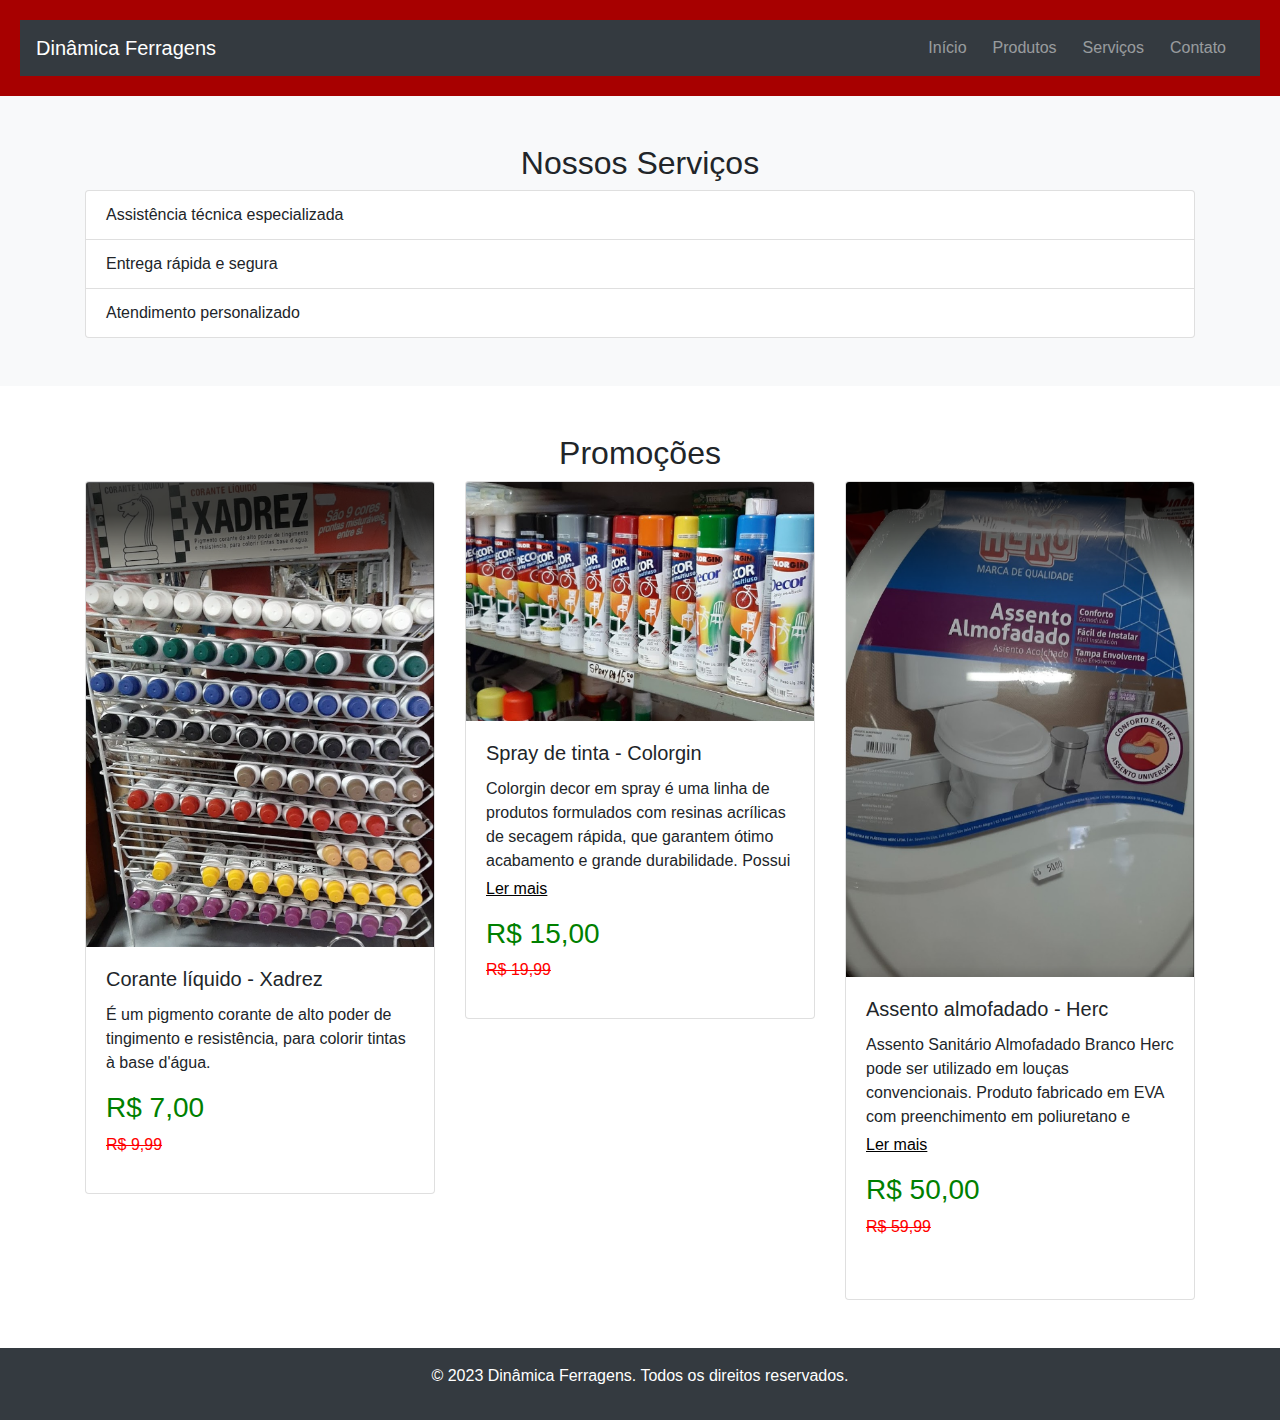
<file: DinamicaSite/servicos.html>
<!DOCTYPE html>
<html>
<head>
  <title>Dinâmica Ferragens</title>
  <meta name="viewport" content="width=device-width, initial-scale=1.0">
  <link rel="stylesheet" type="text/css" href="https://maxcdn.bootstrapcdn.com/bootstrap/4.5.0/css/bootstrap.min.css">
  <link rel="stylesheet" type="text/css" href="style.css">
</head>
<body>
  <header>
    <nav class="navbar navbar-expand-lg navbar-dark bg-dark">
      <a class="navbar-brand" href="index.html">Dinâmica Ferragens</a>
      <button class="navbar-toggler" type="button" data-toggle="collapse" data-target="#navbarNav" aria-controls="navbarNav" aria-expanded="false" aria-label="Toggle navigation">
        <span class="navbar-toggler-icon"></span>
      </button>
      <div class="collapse navbar-collapse" id="navbarNav">
        <ul class="navbar-nav ml-auto">
          <li class="nav-item">
            <a class="nav-link" href="index.html">Início</a>
          </li>
          <li class="nav-item">
            <a class="nav-link" href="produtos.html">Produtos</a>
          </li>
          <li class="nav-item">
            <a class="nav-link" href="servicos.html">Serviços</a>
          </li>
          <li class="nav-item">
            <a class="nav-link" href="contato.html">Contato</a>
          </li>
        </ul>
      </div>
    </nav>
  </header>
  
  
  
  <section id="servicos" class="bg-light py-5">
    <div class="container">
      <h2 class="text-center">Nossos Serviços</h2>
      <ul class="list-group">
        <li class="list-group-item">Assistência técnica especializada</li>
        <li class="list-group-item">Entrega rápida e segura</li>
        <li class="list-group-item">Atendimento personalizado</li>
      </ul>
    </div>
  </section>
  <section id="produtos" class="py-5">
    <div class="container">
      <h2 class="text-center">Promoções</h2>
      <div class="row">
        <div class="col-md-4">
          <div class="card">
            <img src="xadrez.png" class="card-img-top" alt="Ferragem 1">
            <div class="card-body">
              <h5 class="card-title">Corante líquido - Xadrez</h5>
                <p class="card-text">É um pigmento corante de alto poder de tingimento e resistência, para colorir tintas à base d'água.</p>
              <h3 class="preco2"> R$ 7,00 </h3>
              <p class="preco" > R$ 9,99 </p>
            </div>
          </div>
        </div>
        <div class="col-md-4">
          <div class="card">
            <img src="Spray.png" class="card-img-top" alt="Ferragem 2">
            <div class="card-body">
              <h5 class="card-title">Spray de tinta - Colorgin</h5>
              <div id="text">
                <p class="card-text">Colorgin decor em spray é uma linha de produtos formulados com resinas acrílicas de secagem rápida, que garantem ótimo acabamento e grande durabilidade. Possui ótimo poder de cobertura, resistência às intempéries.</p>
              </div>
              <p id="toggle-btn">Ler mais</p>
              <h3 class="preco2"> R$ 15,00 </h3>
              <p class="preco" > R$ 19,99 </p>
            </div>
          </div>
        </div>
        <div class="col-md-4">
          <div class="card">
            <img src="assentoDeVazo.png" class="card-img-top" alt="Ferragem 2">
            <div class="card-body">
              <h5 class="card-title">Assento almofadado - Herc</h5>
              <div id="text">
                <p class="card-text">Assento Sanitário Almofadado Branco Herc pode ser utilizado em louças convencionais. Produto fabricado em EVA com preenchimento em poliuretano e acabamento brilhante na cor cinza claro oferecendo mais beleza ao seu banheiro. Assento almofadado super leve, resistente e macio. Possui fácil instalação e parafusos que possibilitam ajuste de distância para fixação a louça.</p>
              </div>
              <p id="toggle-btn">Ler mais</p>
              <h3 class="preco2"> R$ 50,00 </h3>
              <p class="preco" > R$ 59,99 </p> <br>
            </div>
          </div>
        </div>
      </div>
    </div>
  </section>
  
  <script src="https://code.jquery.com/jquery-3.5.1.slim.min.js"></script>
  <script src="https://cdn.jsdelivr.net/npm/bootstrap@4.5.0/dist/js/bootstrap.min.js"></script>
  <script>
    var toggleBtns = document.querySelectorAll('#toggle-btn');
    
    toggleBtns.forEach(function(btn) {
      btn.addEventListener('click', function() {
        var text = this.previousElementSibling;
        
        if (text.classList.contains('expanded')) {
          text.classList.remove('expanded');
          this.innerHTML = 'Ler mais';
        } else {
          text.classList.add('expanded');
          this.innerHTML = 'Ler menos';
        }
      });
    });
  </script>
  
  <footer class="bg-dark text-white text-center py-3">
    <p>&copy; 2023 Dinâmica Ferragens. Todos os direitos reservados.</p>
  </footer>
  
  <script src="https://code.jquery.com/jquery-3.5.1.slim.min.js"></script>
  <script src="https://cdn.jsdelivr.net/npm/bootstrap@4.5.0/dist/js/bootstrap.min.js"></script>
</body>
</html>
</file>
<file: DinamicaSite/style.css>
html, body {
    font-family: Arial, sans-serif;
    margin: 0;
    padding: 0;
    display: flex;
    flex-direction: column;
    min-height: 100%;
  }
  
  header {
    background-color: #a70000;
    color: #fff;
    padding: 20px;
    
  }
  
  header h1 {
    margin: 0;
  }
  
  nav ul {
    list-style-type: none;
    margin: 0;
    padding: 0;
  }
  
  nav ul li {
    display: inline;
    margin-right: 10px;
  }
  
  nav ul li a {
    color: #fff;
    text-decoration: none;
  }
  
  section {
    padding: 50px;
  }
  
  #banner {
    background-color: #f2f2f2;
    text-align: center;
  }
  
  #produtos .produto {
    margin-bottom: 30px;
  }
  
  #produtos .produto img {
    width: 200px;
    height: 200px;
  }
  
  #servicos ul {
    list-style-type: disc;
  }
  
  footer {
    background-color: #333;
    color: #fff;
    padding: 20px;
  }
  .preco{
    text-decoration: line-through;
    color: red;
  }

  .preco2{
    color: green;
  }

  #text {
    height: 100px;
    overflow: hidden;
    transition: height 0.3s;
  }
  
  #text.expanded {
    height: auto;
  }
  
  #toggle-btn {
    cursor: pointer;
    color: black;
    text-decoration: underline;
  }
</file>
